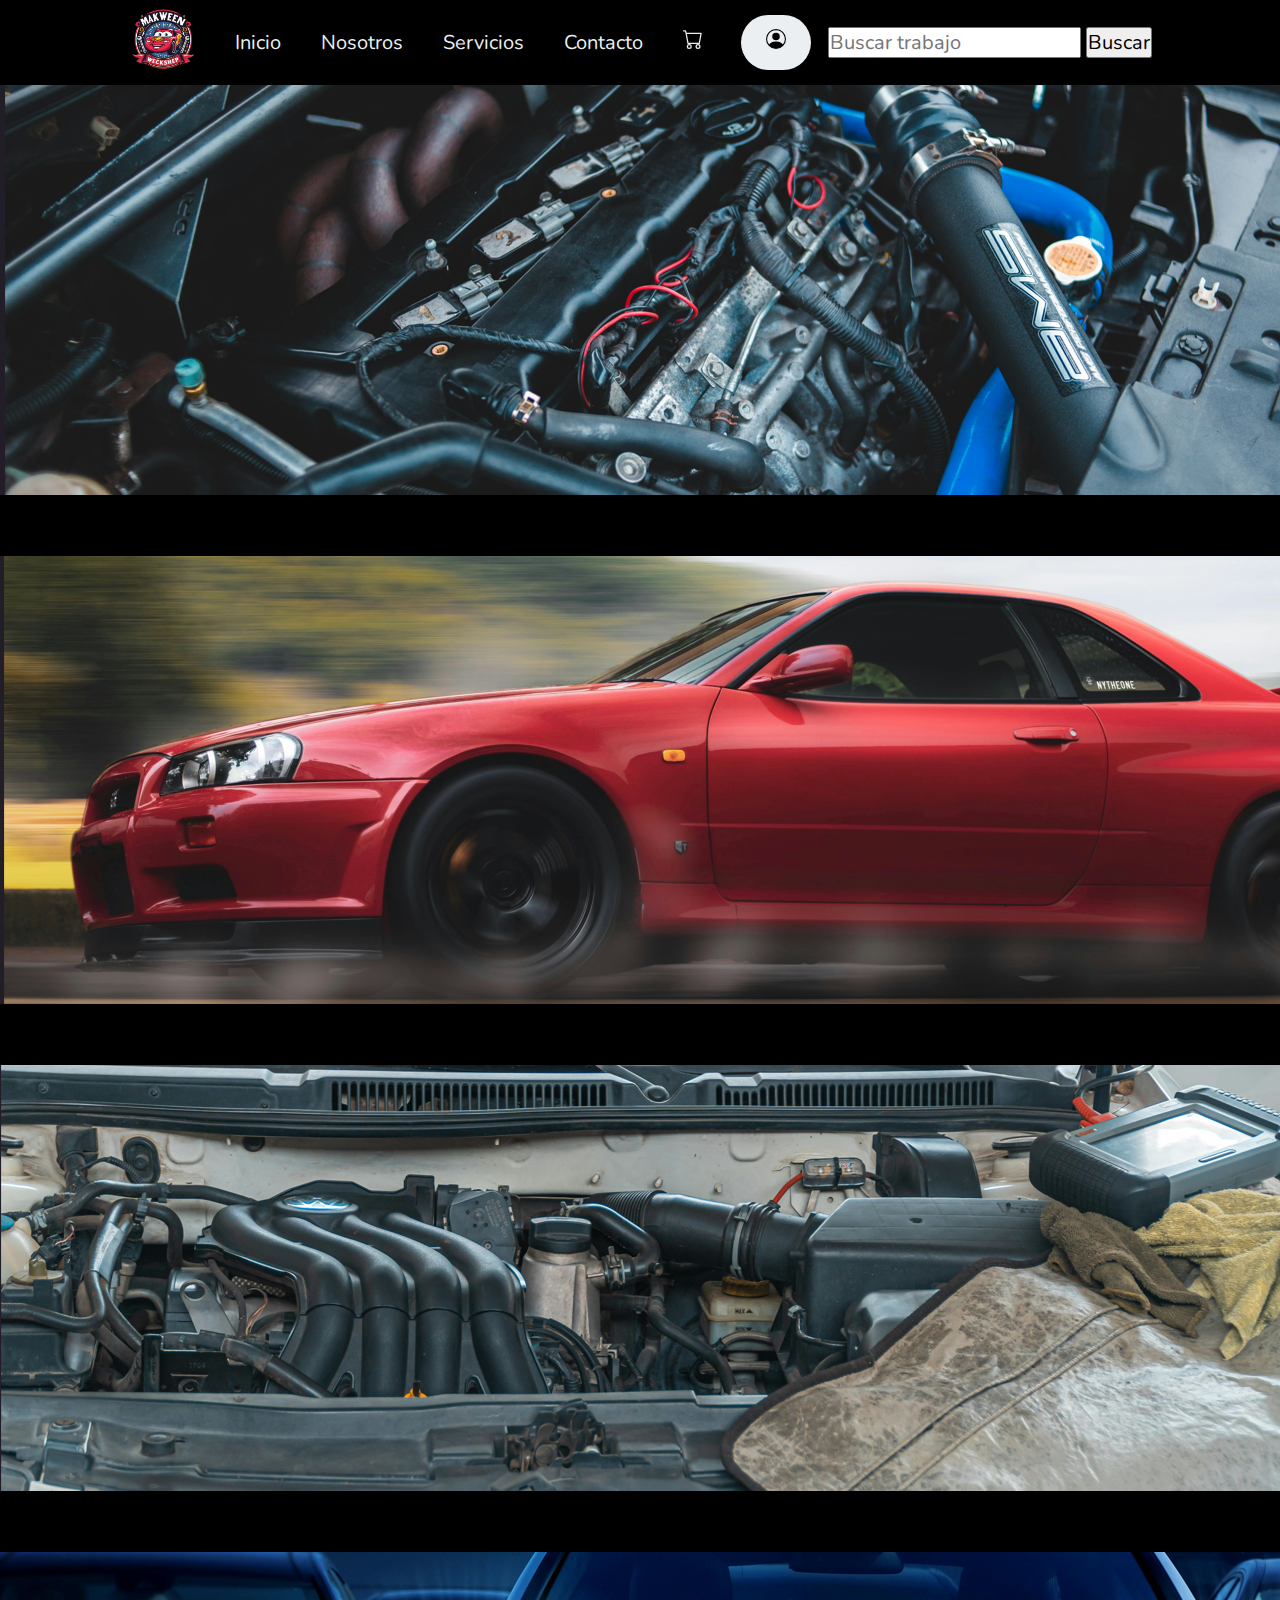
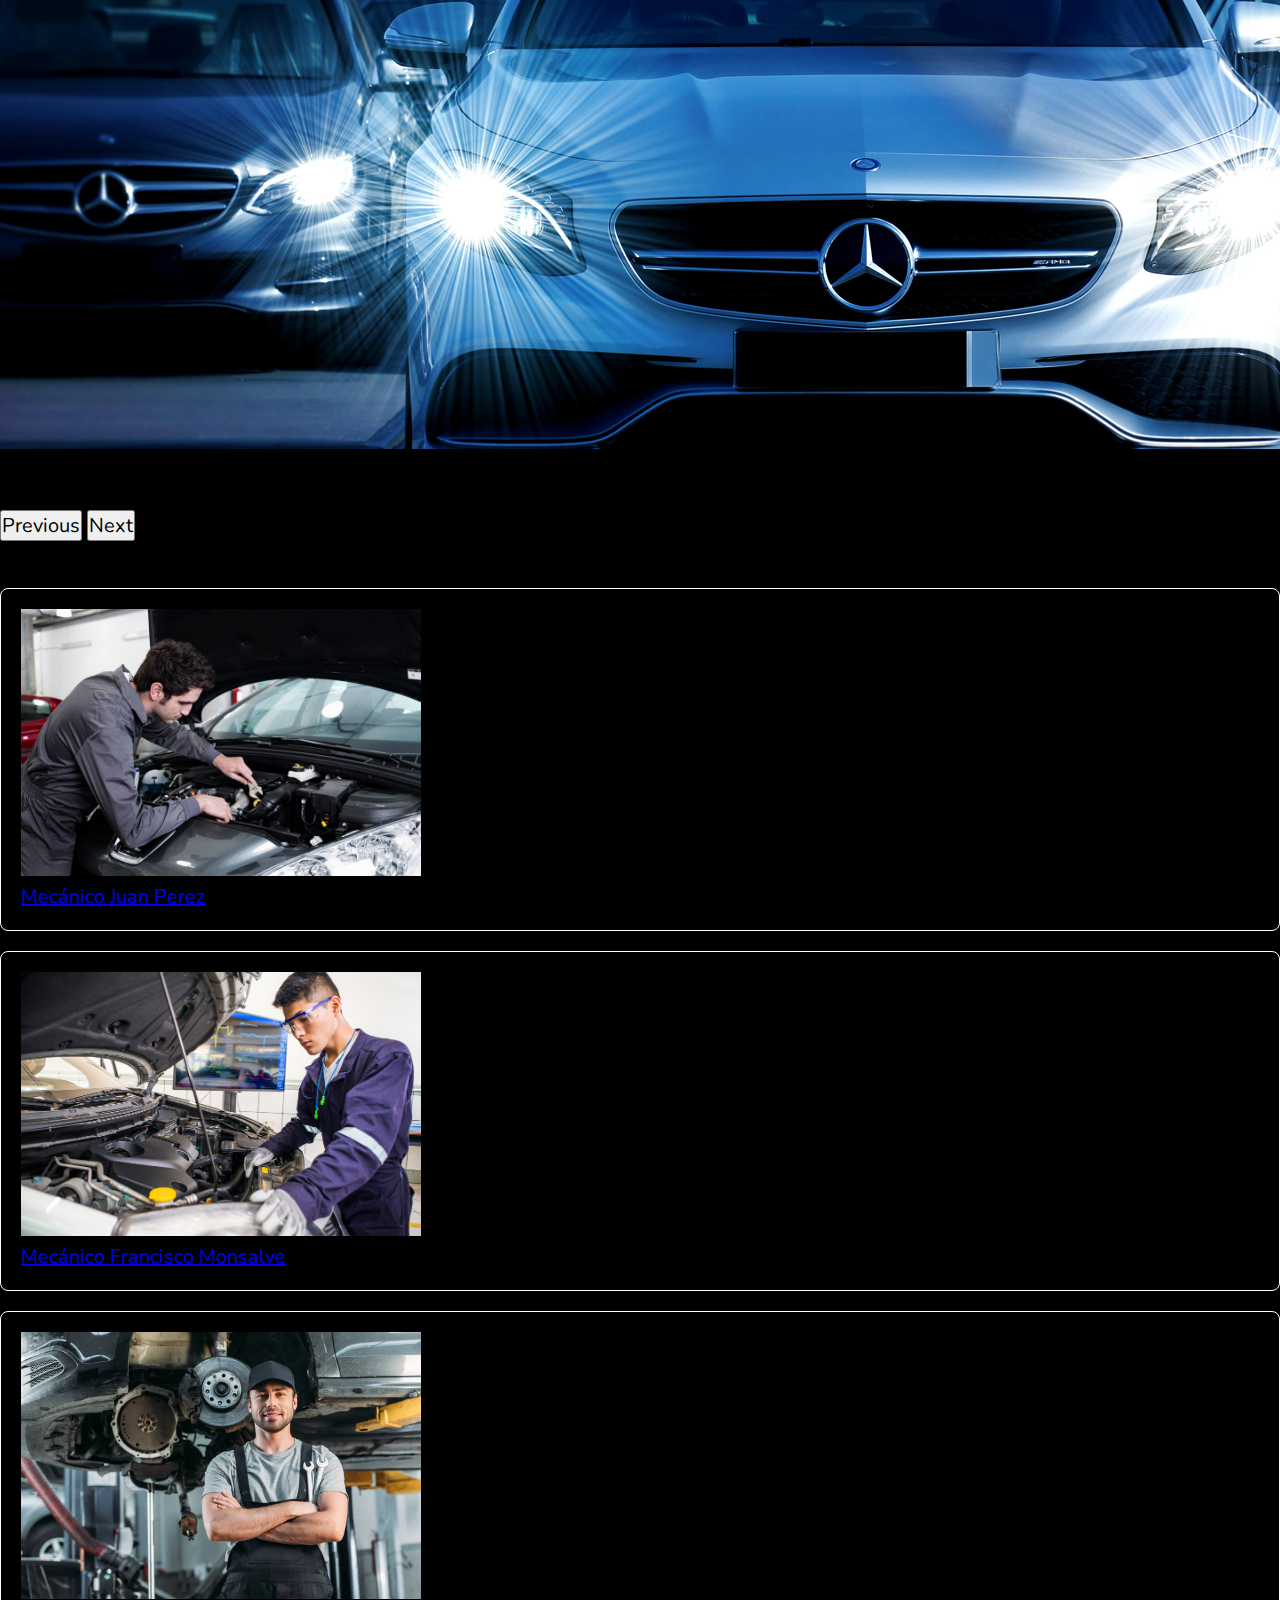
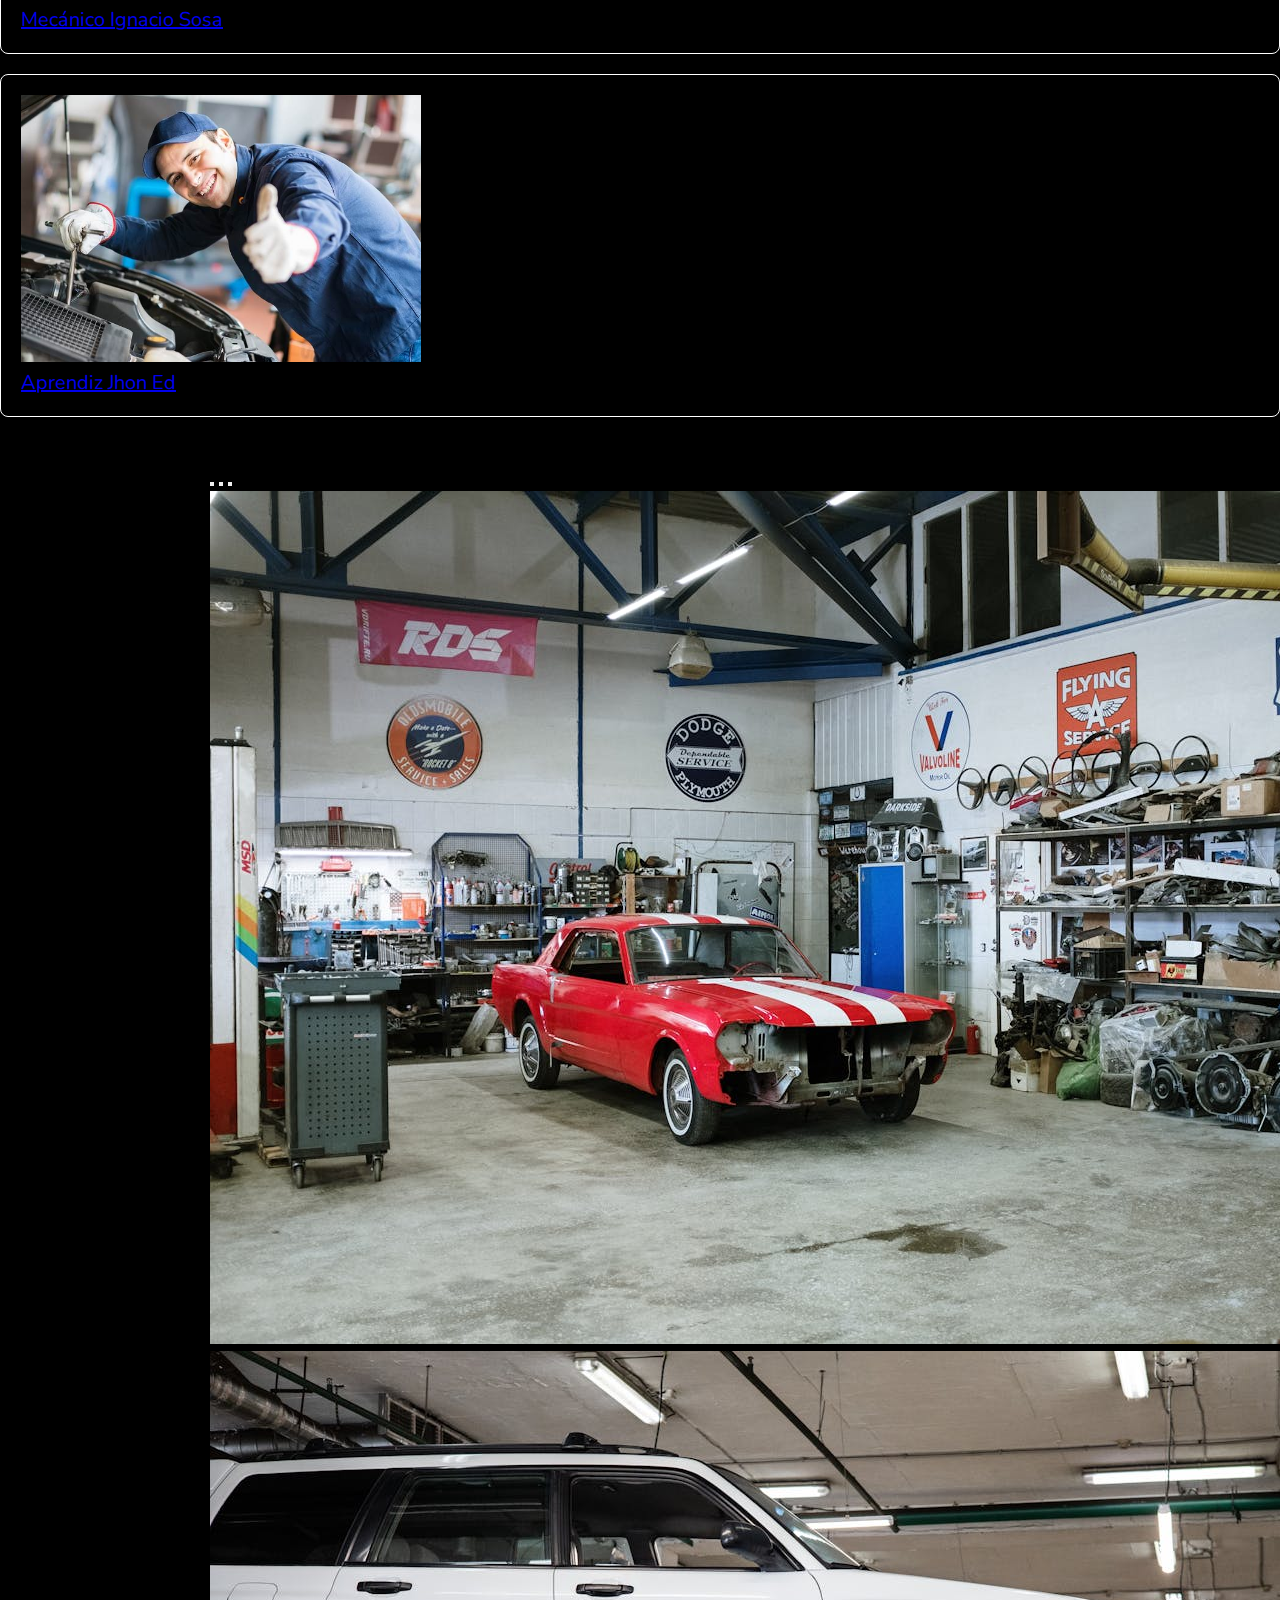
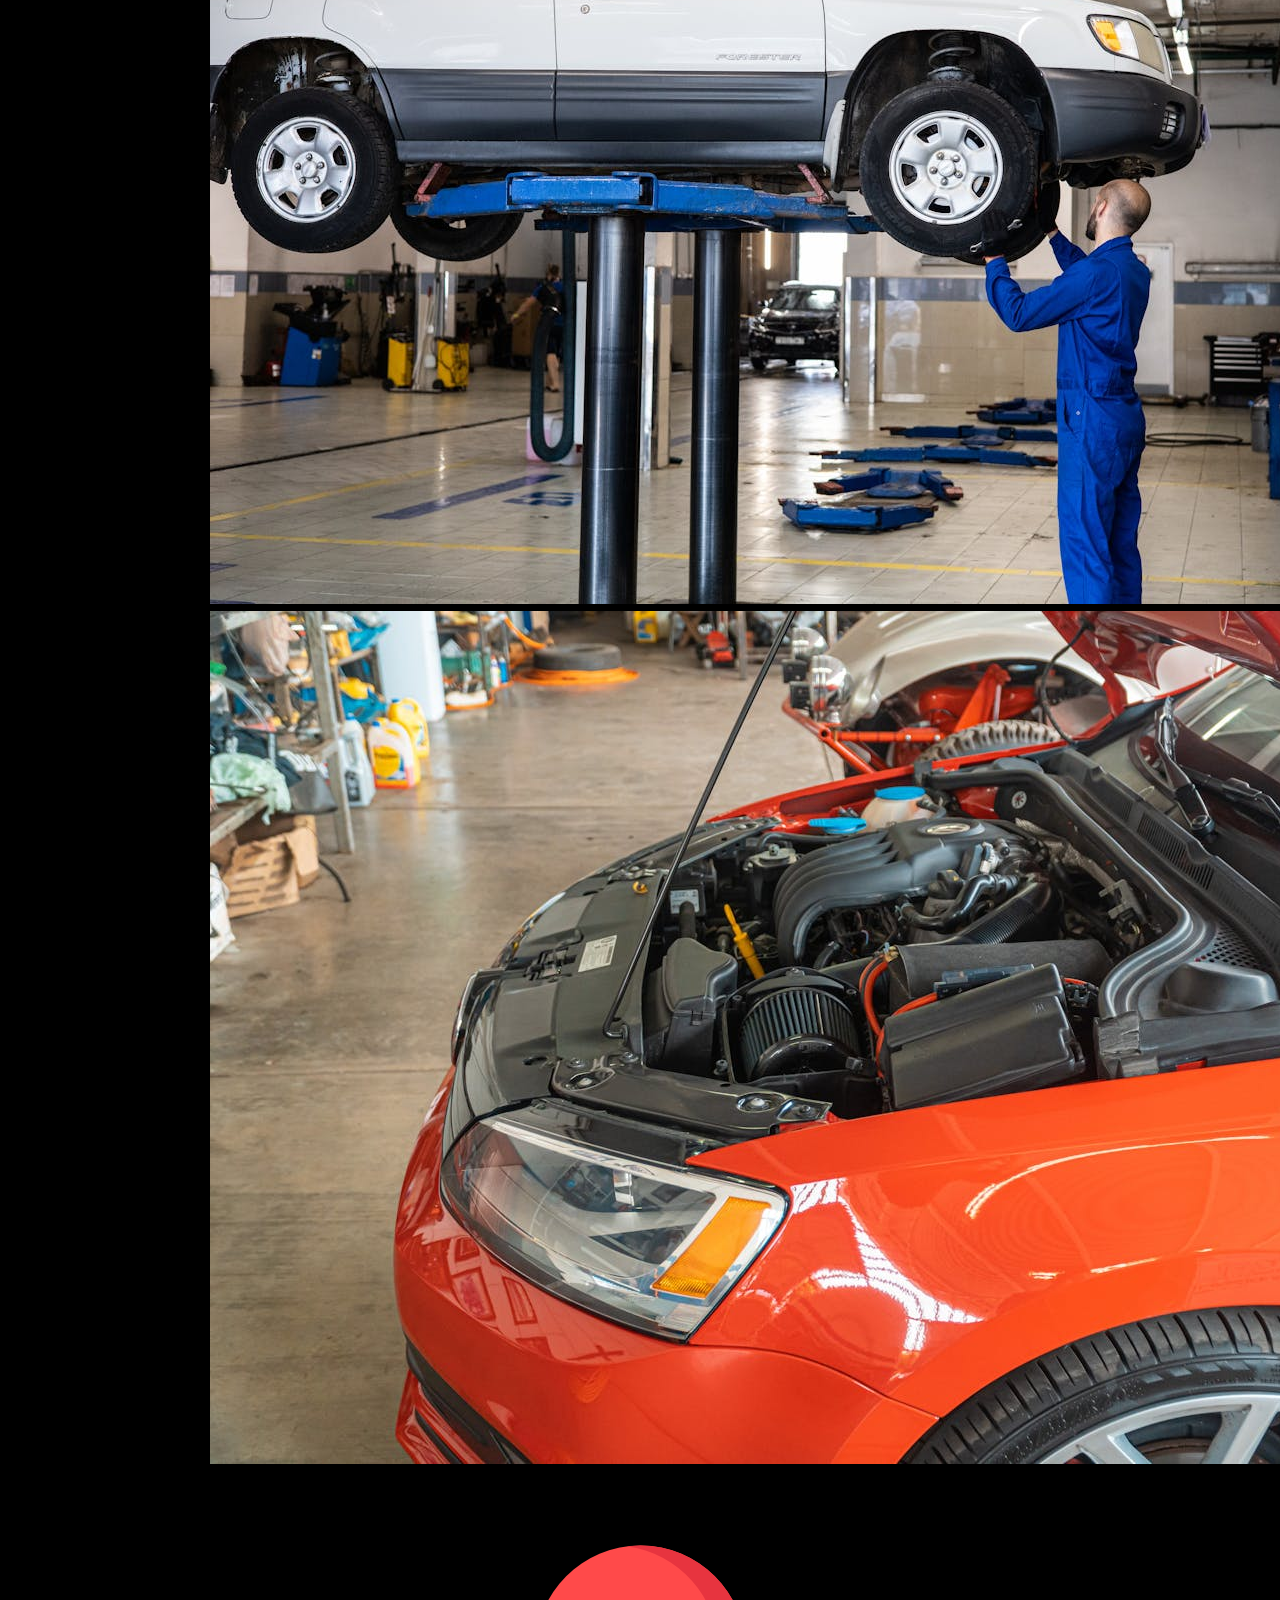
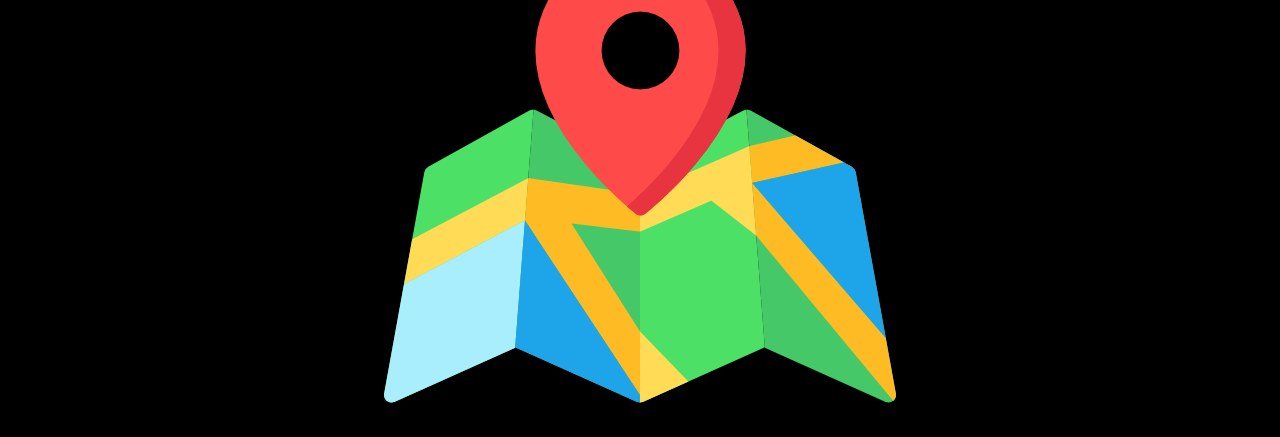
<file: index.html>
<!DOCTYPE html>
<html lang="en">
<head>
    <meta charset="UTF-8">
    <meta name="viewport" content="width=device-width, initial-scale=1.0">
    <title>Taller mecanico</title>
    <link href="https://cdn.jsdelivr.net/npm/bootstrap@5.2.1/dist/css/bootstrap.min.css" rel="stylesheet" integrity="sha384-iYQeCzEYFbKjA/T2uDLTpkwGzCiq6soy8tYaI1GyVh/UjpbCx/TYkiZhlZB6+fzT" crossorigin="anonymous">
    <script defer src="https://cdn.jsdelivr.net/npm/bootstrap@5.2.1/dist/js/bootstrap.bundle.min.js" integrity="sha384-u1OknCvxWvY5kfmNBILK2hRnQC3Pr17a+RTT6rIHI7NnikvbZlHgTPOOmMi466C8" crossorigin="anonymous"></script>
    <link rel="stylesheet" href="styles/style.css">
    <style>  
     body{
      background-color: black;
    }
      </style>
    
</head>
<body>
   <header class="header d-flex justify-content-between align-items-center">
    <div class="logo">
        <img  src="img/logo2.jpg" alt="logo de marca">
    </div>
    <nav>
        <ul class="nav-links">
            <li><a href="index.html">Inicio</a></li>
            <li><a href="nosotros.html"> Nosotros</a></li>
            <li><a href="servicios.html">Servicios</a></li>
            <li><a href="formulario.html">Contacto</a></li>
            <li><a href="compra.html" class="btn"><svg xmlns="http://www.w3.org/2000/svg" width="20" height="30" fill="currentColor" class="bi bi-cart" viewBox="0 0 16 16">
                <path d="M0 1.5A.5.5 0 0 1 .5 1H2a.5.5 0 0 1 .485.379L2.89 3H14.5a.5.5 0 0 1 .491.592l-1.5 8A.5.5 0 0 1 13 12H4a.5.5 0 0 1-.491-.408L2.01 3.607 1.61 2H.5a.5.5 0 0 1-.5-.5M3.102 4l1.313 7h8.17l1.313-7zM5 12a2 2 0 1 0 0 4 2 2 0 0 0 0-4m7 0a2 2 0 1 0 0 4 2 2 0 0 0 0-4m-7 1a1 1 0 1 1 0 2 1 1 0 0 1 0-2m7 0a1 1 0 1 1 0 2 1 1 0 0 1 0-2"/>
              </svg></a></li>
        </ul>
    
    </nav>
    <div class="d-flex">
        <a href="user.html" class="btn me-2"><button> <svg xmlns="http://www.w3.org/2000/svg" width="20" height="30" fill="#000000" class="bi bi-person-circle" viewBox="0 0 16 16">
            <path d="M11 6a3 3 0 1 1-6 0 3 3 0 0 1 6 0"/>
            <path fill-rule="evenodd" d="M0 8a8 8 0 1 1 16 0A8 8 0 0 1 0 8m8-7a7 7 0 0 0-5.468 11.37C3.242 11.226 4.805 10 8 10s4.757 1.225 5.468 2.37A7 7 0 0 0 8 1"/>
        </svg></button></a>
    </div>
    <div class="container-fluid">
      <form class="d-flex" onsubmit="searchAndRedirect(); return false;">
          <input id="searchInput" class="form-control me-2" type="search" placeholder="Buscar trabajo" aria-label="Search">
          <button class="btn btn-outline-success" type="submit">Buscar</button>
      </form>
  </div>
    
</header>
<div id="carouselExampleCaptions" class="carousel slide" data-bs-ride="carousel">
  <div class="carousel-inner">
      <div class="carousel-item active">
          <a href="auto1.html"><img src="img/auto2.jpg" class="d-block w-100" alt="Auto 1"></a>
          <div class="carousel-caption d-none d-md-block">
              <h5>Ultimos trabajos</h5>
              <p>"Cambio de valvulas"</p>
          </div>
      </div>
      <div class="carousel-item">
          <a href="auto2.html"><img src="img/auto3.jpg" class="d-block w-100" alt="Auto 2"></a>
          <div class="carousel-caption d-none d-md-block">
              <h5>Ultimos trabajos</h5>
              <p>"Mejora suspensión"</p>
          </div>
      </div>
      <div class="carousel-item">
          <a href="auto3.html"><img src="img/auto6.jpg" class="d-block w-100" alt="Auto 3"></a>
          <div class="carousel-caption d-none d-md-block">
              <h5>Ultimos trabajos</h5>
              <p>"Scanner"</p>
          </div>
      </div> 
      <div class="carousel-item"> 
          <a href="auto4.html"><img src="img/auto7.jpg" class="d-block w-100" alt="Auto 4"></a>
          <div class="carousel-caption d-none d-md-block">
              <h5>Ultimos trabajos</h5>
              <p>"Grabado de patente"</p>
          </div>
      </div>    
  </div>
  
  <button class="carousel-control-prev" type="button" data-bs-target="#carouselExampleCaptions" data-bs-slide="prev">
      <span class="carousel-control-prev-icon" aria-hidden="true"></span>
      <span class="visually-hidden">Previous</span>
  </button>
  
  <button class="carousel-control-next" type="button" data-bs-target="#carouselExampleCaptions" data-bs-slide="next">
      <span class="carousel-control-next-icon" aria-hidden="true"></span>
      <span class="visually-hidden">Next</span>
  </button>
</div>
<nav class="navbar bg-dark navbar-dark">
    <div class="container-fluid">
      <span class="navbar-text d-block text-center">
        Nuestros mecánicos
      </span>
    </div>
  </nav>
  
  <div class="container overflow-hidden text-center">
    <div class="row gy-5">
      <a href="mecanico1.html"><div class="col-6">
        <div class="service-box p-3">
            <img src="img/mecanico1.jpg">
          <div class="p-3 text-white">Mecánico Juan Perez</div>
         </div></a>
      </div>
      <div class="col-6">
        <a href="mecanico2.html"><div class="service-box p-3">
          <img src="img/mecanico2.jpg" >
          <div class="p-3 text-white">Mecánico Francisco Monsalve</div>
         </div></a>
      </div>
      <div class="col-6">
        <a href="mecanico3.html"> <div class="service-box p-3">
          <img src="img/mecanico3.jpg" >
          <div class="p-3 text-white">Mecánico Ignacio Sosa</div>
         </div></a>
      </div>
      <div class="col-6">
        <a href="mecanico4.html"><div class="service-box p-3">
          <img src="img/mecanico4.jpg" >
          <div class="p-3 text-white">Aprendiz Jhon Ed</div>
         </div></a>
      </div>
    </div>
  </div>

  <nav class="navbar bg-dark navbar-dark pt-3">
    <div class="container-fluid">
      <span class="navbar-text d-block text-center">
        Nuestro taller
      </span>
    </div>
</nav>
<div id="carouselExample" class="carousel slide" data-bs-ride="carousel">
  <div class="carousel-indicators">
    <button type="button" data-bs-target="#carouselExampleIndicators" data-bs-slide-to="0" class="active" aria-current="true" aria-label="Slide 1"></button>
    <button type="button" data-bs-target="#carouselExampleIndicators" data-bs-slide-to="1" aria-label="Slide 2"></button>
    <button type="button" data-bs-target="#carouselExampleIndicators" data-bs-slide-to="2" aria-label="Slide 3"></button>
  </div>
  <div class="carousel-inner">
    <div class="carousel-item active">
      <img src="img/taller1.jpg" class="d-block w-100" alt="...">
    </div>
    <div class="carousel-item">
      <img src="img/taller2.jpg" class="d-block w-100" alt="...">
    </div>
    <div class="carousel-item">
      <img src="img/taller3.jpg" class="d-block w-100" alt="...">
    </div>
  </div>
  
</div>
<nav class="navbar bg-dark navbar-dark pt-3">
    <div class="container-fluid">
      <span class="navbar-text d-block text-center">
        Nuestra ubicación
      </span>
    </div>
</nav>

  

  <div class="mapa">
    <a href="https://maps.app.goo.gl/Z2udYvzbn2yB3PCc7" target="_blank">
        <img src="img/mapa.jpg" alt="logo de marca">
    </a>
</div>


<script src="scrip.js"> </script>

</body>

</html>
</file>
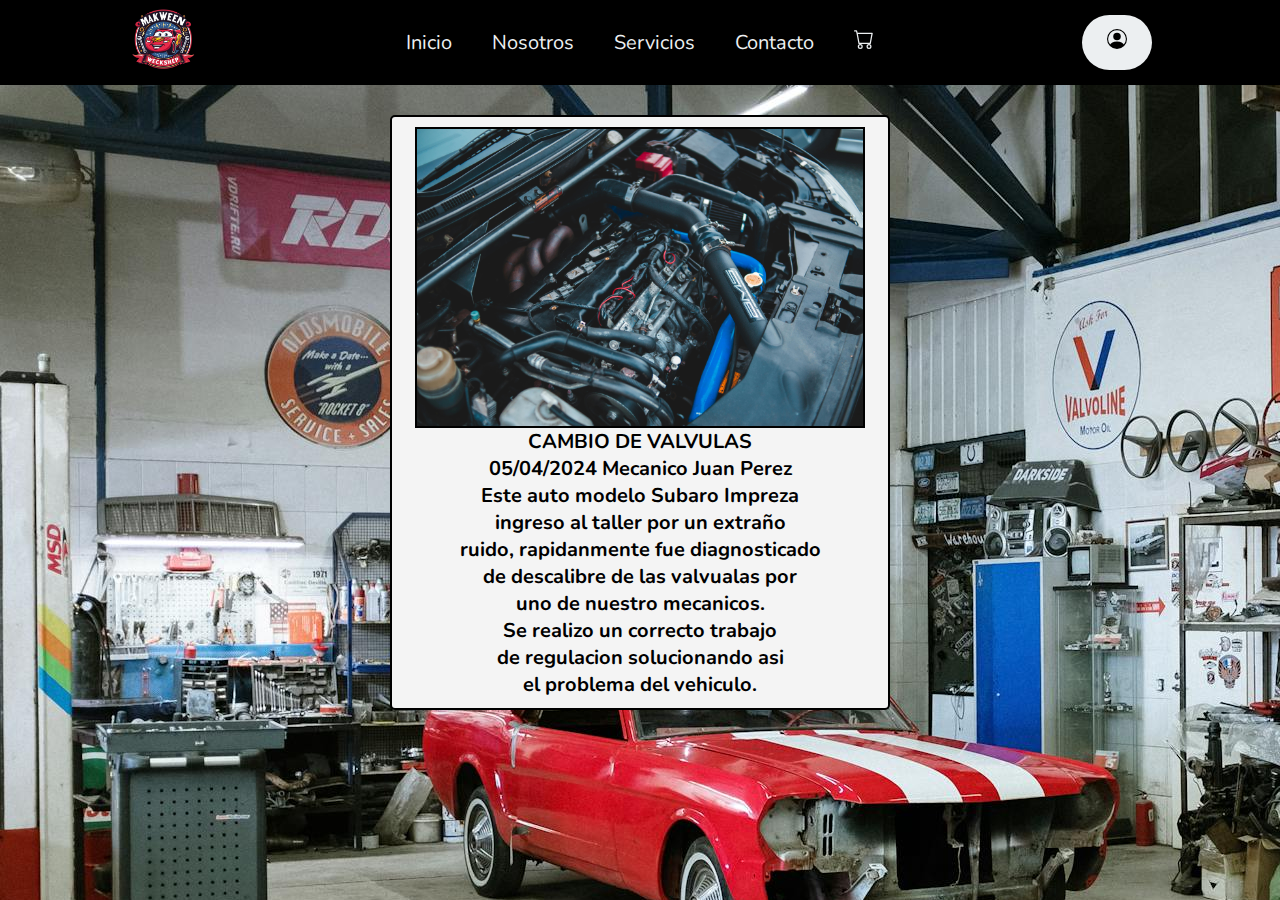
<file: auto1.html>
<!DOCTYPE html>
<html lang="en">
<head>
    <meta charset="UTF-8">
    <meta name="viewport" content="width=device-width, initial-scale=1.0">
    <title>Valvulas</title>
    <link rel="stylesheet" href="styles/style.css">
    <style>
        body{
            background-image: url('img/autofondo.jpg');
        }
    </style>
</head>
<body>
   <header class="header">
    <div class="logo">
        <img  src="img/logo2.jpg" alt="logo de marca">
    </div>
    
    <nav>
        <ul class="nav-links">
            <li><a href="index.html">Inicio</a></li>
            <li><a href="nosotros.html"> Nosotros</a></li>
            <li><a href="servicios.html">Servicios</a></li>
            <li><a href="formulario.html">Contacto</a></li>
            <li><a href="compra.html" class="btn"><svg xmlns="http://www.w3.org/2000/svg" width="20" height="30" fill="currentColor" class="bi bi-cart" viewBox="0 0 16 16">
                <path d="M0 1.5A.5.5 0 0 1 .5 1H2a.5.5 0 0 1 .485.379L2.89 3H14.5a.5.5 0 0 1 .491.592l-1.5 8A.5.5 0 0 1 13 12H4a.5.5 0 0 1-.491-.408L2.01 3.607 1.61 2H.5a.5.5 0 0 1-.5-.5M3.102 4l1.313 7h8.17l1.313-7zM5 12a2 2 0 1 0 0 4 2 2 0 0 0 0-4m7 0a2 2 0 1 0 0 4 2 2 0 0 0 0-4m-7 1a1 1 0 1 1 0 2 1 1 0 0 1 0-2m7 0a1 1 0 1 1 0 2 1 1 0 0 1 0-2"/>
              </svg></a></li>
            
        </ul>
    </nav>
    <a href="user.html" class="btn">
        <button>
            <svg xmlns="http://www.w3.org/2000/svg" width="20" height="30" fill="#000000" class="bi bi-person-circle" viewBox="0 0 16 16">
                <path d="M11 6a3 3 0 1 1-6 0 3 3 0 0 1 6 0"/>
                <path fill-rule="evenodd" d="M0 8a8 8 0 1 1 16 0A8 8 0 0 1 0 8m8-7a7 7 0 0 0-5.468 11.37C3.242 11.226 4.805 10 8 10s4.757 1.225 5.468 2.37A7 7 0 0 0 8 1"/>
            </svg>
        </button>
    </a>
</header>
<div class="contact-form" style="text-align: center;">
    <img src="img/trabajo1.jpg" style="max-width: 450px; display: block; margin: 0 auto; border: 2px solid #000000;" >
    <h2>CAMBIO DE VALVULAS</h2>
    <h1>05/04/2024 Mecanico Juan Perez</h1>
    <h1>Este auto modelo Subaro Impreza</h1>
    <h1>ingreso al taller por un extraño  </h1>
    <h1>ruido, rapidanmente fue diagnosticado </h1>
    <h1>de descalibre de las valvualas por</h1>
    <h1>uno de nuestro mecanicos.</h1>
    <h1>Se realizo un correcto trabajo</h1>
    <h1>de regulacion solucionando asi</h1>
    <h1>el problema del vehiculo.</h1>
</div>
</file>
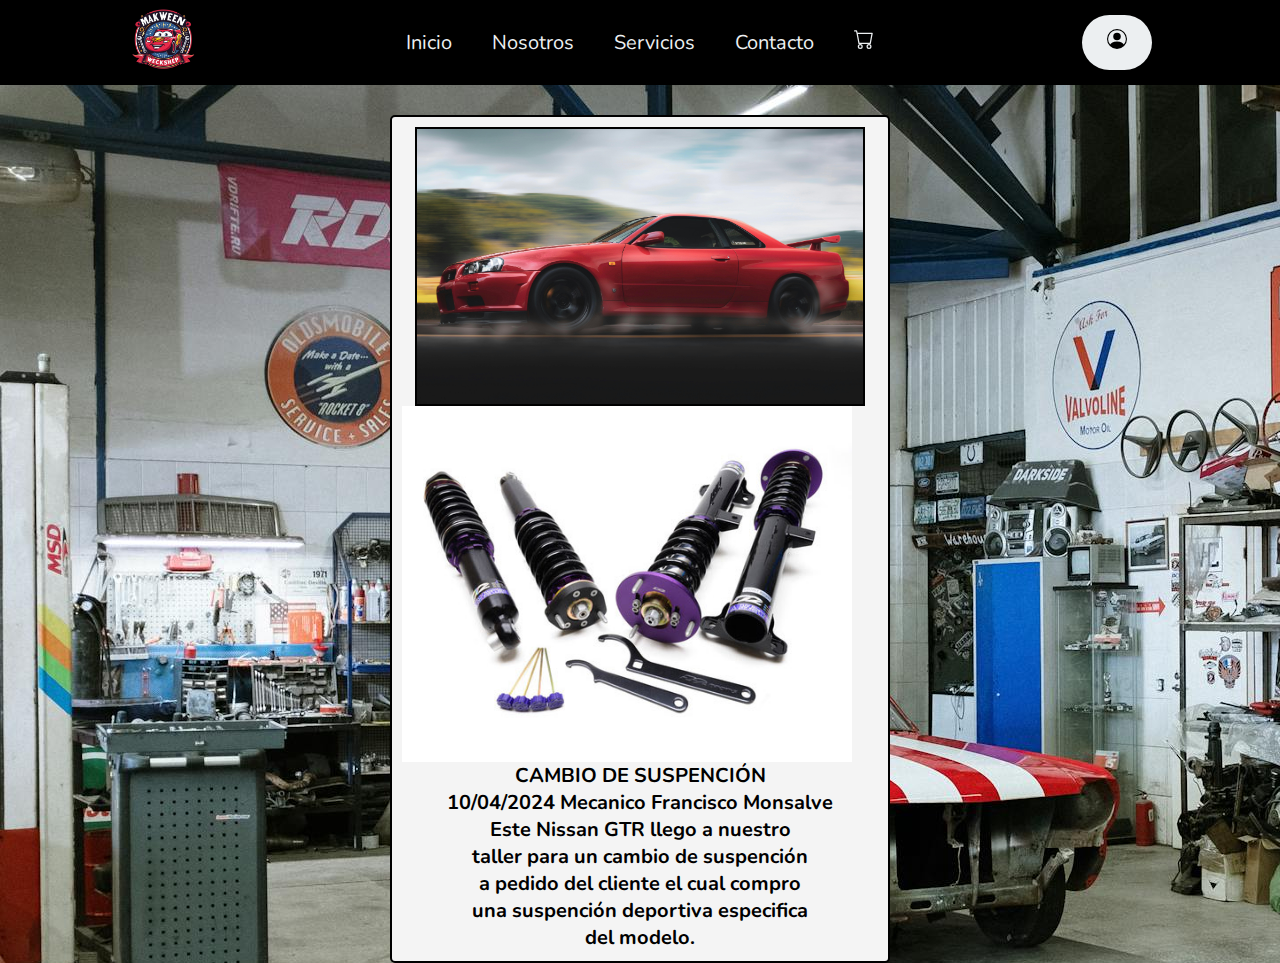
<file: auto2.html>
<!DOCTYPE html>
<html lang="en">
<head>
    <meta charset="UTF-8">
    <meta name="viewport" content="width=device-width, initial-scale=1.0">
    <title>Suspención</title>
    <link rel="stylesheet" href="styles/style.css">
    <style>
     body{
            background-image: url('img/autofondo.jpg');
        }
</style>
   
</head>
<body>
   <header class="header">
    <div class="logo">
        <img  src="img/logo2.jpg" alt="logo de marca">
    </div>
    
    <nav>
        <ul class="nav-links">
            <li><a href="index.html">Inicio</a></li>
            <li><a href="nosotros.html"> Nosotros</a></li>
            <li><a href="servicios.html">Servicios</a></li>
            <li><a href="formulario.html">Contacto</a></li>
            <li><a href="compra.html" class="btn"><svg xmlns="http://www.w3.org/2000/svg" width="20" height="30" fill="currentColor" class="bi bi-cart" viewBox="0 0 16 16">
                <path d="M0 1.5A.5.5 0 0 1 .5 1H2a.5.5 0 0 1 .485.379L2.89 3H14.5a.5.5 0 0 1 .491.592l-1.5 8A.5.5 0 0 1 13 12H4a.5.5 0 0 1-.491-.408L2.01 3.607 1.61 2H.5a.5.5 0 0 1-.5-.5M3.102 4l1.313 7h8.17l1.313-7zM5 12a2 2 0 1 0 0 4 2 2 0 0 0 0-4m7 0a2 2 0 1 0 0 4 2 2 0 0 0 0-4m-7 1a1 1 0 1 1 0 2 1 1 0 0 1 0-2m7 0a1 1 0 1 1 0 2 1 1 0 0 1 0-2"/>
              </svg></a></li>
            
        </ul>
    </nav>
    <a href="user.html" class="btn">
        <button>
            <svg xmlns="http://www.w3.org/2000/svg" width="20" height="30" fill="#000000" class="bi bi-person-circle" viewBox="0 0 16 16">
                <path d="M11 6a3 3 0 1 1-6 0 3 3 0 0 1 6 0"/>
                <path fill-rule="evenodd" d="M0 8a8 8 0 1 1 16 0A8 8 0 0 1 0 8m8-7a7 7 0 0 0-5.468 11.37C3.242 11.226 4.805 10 8 10s4.757 1.225 5.468 2.37A7 7 0 0 0 8 1"/>
            </svg>
        </button>
    </a>
</header>
<div class="contact-form" style="text-align: center;">
    <img src="img/trabajo2.jpg" style="max-width: 450px; display: block; margin: 0 auto; border: 2px solid #000000;" >
    <img src="img/suspenciondeportiva.jpg" style="max-width: 450px; display: block; margin: 0;">
    <h2>CAMBIO DE SUSPENCIÓN</h2>
    <h1>10/04/2024 Mecanico Francisco Monsalve</h1>
    <h1>Este Nissan GTR llego a nuestro </h1>
    <h1>taller para un cambio de suspención </h1>
    <h1>a pedido del cliente el cual compro </h1>
    <h1>una suspención deportiva especifica</h1>
    <h1>del modelo.</h1>
 
</div>
</file>
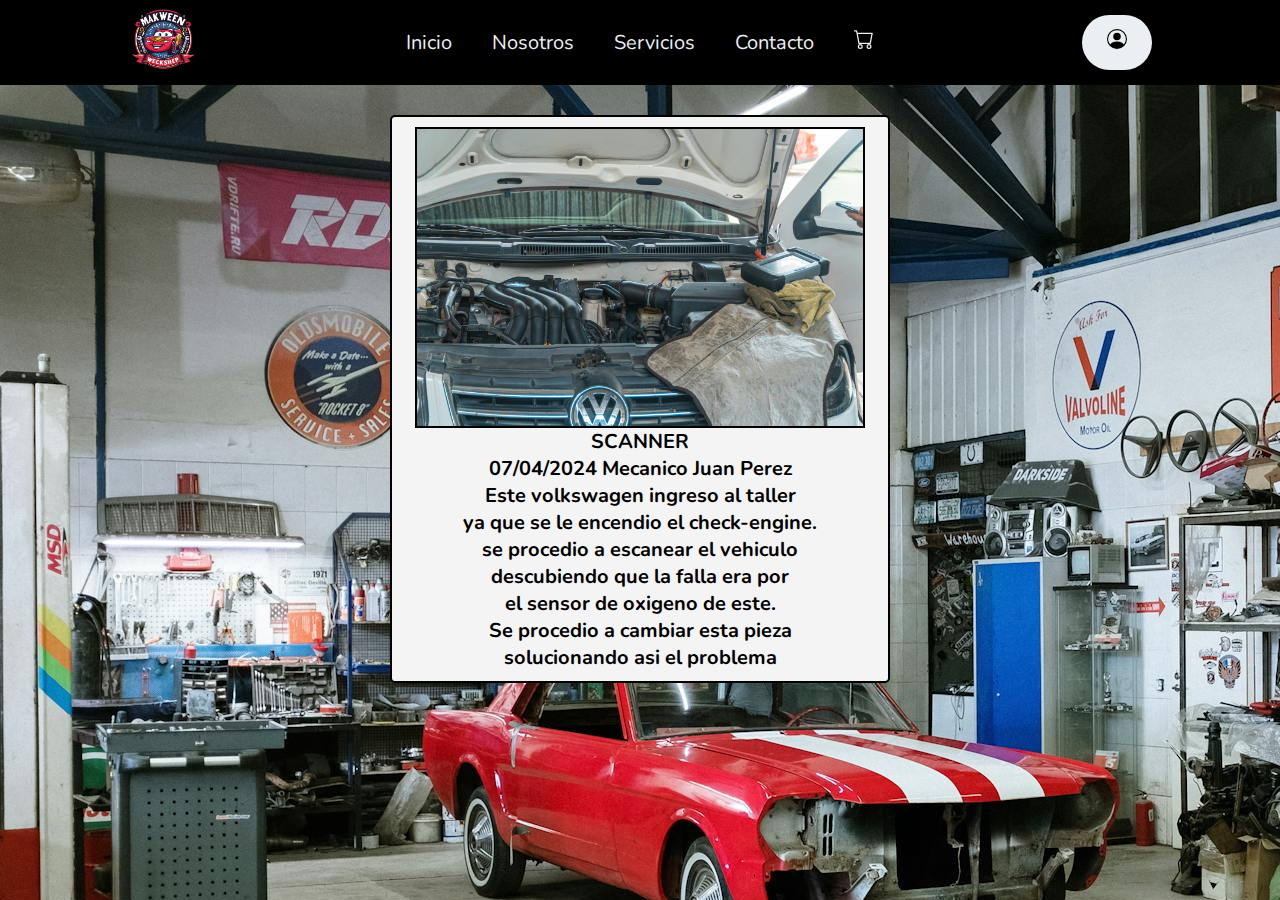
<file: auto3.html>
<!DOCTYPE html>
<html lang="en">
<head>
    <meta charset="UTF-8">
    <meta name="viewport" content="width=device-width, initial-scale=1.0">
    <title>Scanner</title>
    <link rel="stylesheet" href="styles/style.css">
    <style>
     body{
            background-image: url('img/autofondo.jpg');
        }
</style>
   
</head>
<body>
   <header class="header">
    <div class="logo">
        <img  src="img/logo2.jpg" alt="logo de marca">
    </div>
    
    <nav>
        <ul class="nav-links">
            <li><a href="index.html">Inicio</a></li>
            <li><a href="nosotros.html"> Nosotros</a></li>
            <li><a href="servicios.html">Servicios</a></li>
            <li><a href="formulario.html">Contacto</a></li>
            <li><a href="compra.html" class="btn"><svg xmlns="http://www.w3.org/2000/svg" width="20" height="30" fill="currentColor" class="bi bi-cart" viewBox="0 0 16 16">
                <path d="M0 1.5A.5.5 0 0 1 .5 1H2a.5.5 0 0 1 .485.379L2.89 3H14.5a.5.5 0 0 1 .491.592l-1.5 8A.5.5 0 0 1 13 12H4a.5.5 0 0 1-.491-.408L2.01 3.607 1.61 2H.5a.5.5 0 0 1-.5-.5M3.102 4l1.313 7h8.17l1.313-7zM5 12a2 2 0 1 0 0 4 2 2 0 0 0 0-4m7 0a2 2 0 1 0 0 4 2 2 0 0 0 0-4m-7 1a1 1 0 1 1 0 2 1 1 0 0 1 0-2m7 0a1 1 0 1 1 0 2 1 1 0 0 1 0-2"/>
              </svg></a></li>
            
        </ul>
    </nav>
    <a href="user.html" class="btn">
        <button>
            <svg xmlns="http://www.w3.org/2000/svg" width="20" height="30" fill="#000000" class="bi bi-person-circle" viewBox="0 0 16 16">
                <path d="M11 6a3 3 0 1 1-6 0 3 3 0 0 1 6 0"/>
                <path fill-rule="evenodd" d="M0 8a8 8 0 1 1 16 0A8 8 0 0 1 0 8m8-7a7 7 0 0 0-5.468 11.37C3.242 11.226 4.805 10 8 10s4.757 1.225 5.468 2.37A7 7 0 0 0 8 1"/>
            </svg>
        </button>
    </a>
</header>
<div class="contact-form" style="text-align: center;">
    <img src="img/trabajo3.jpg" style="max-width: 450px; display: block; margin: 0 auto; border: 2px solid #000000;" >
    <h2>SCANNER</h2>
    <h1>07/04/2024 Mecanico Juan Perez</h1>
    <h1>Este volkswagen ingreso al taller </h1>
    <h1>ya que se le encendio el check-engine. </h1>
    <h1>se procedio a escanear el vehiculo </h1>
    <h1>descubiendo que la falla era por</h1>
    <h1>el sensor de oxigeno de este.</h1>
    <h1>Se procedio a cambiar esta pieza</h1>
    <h1>solucionando asi el problema</h1>
   
</div>
</file>
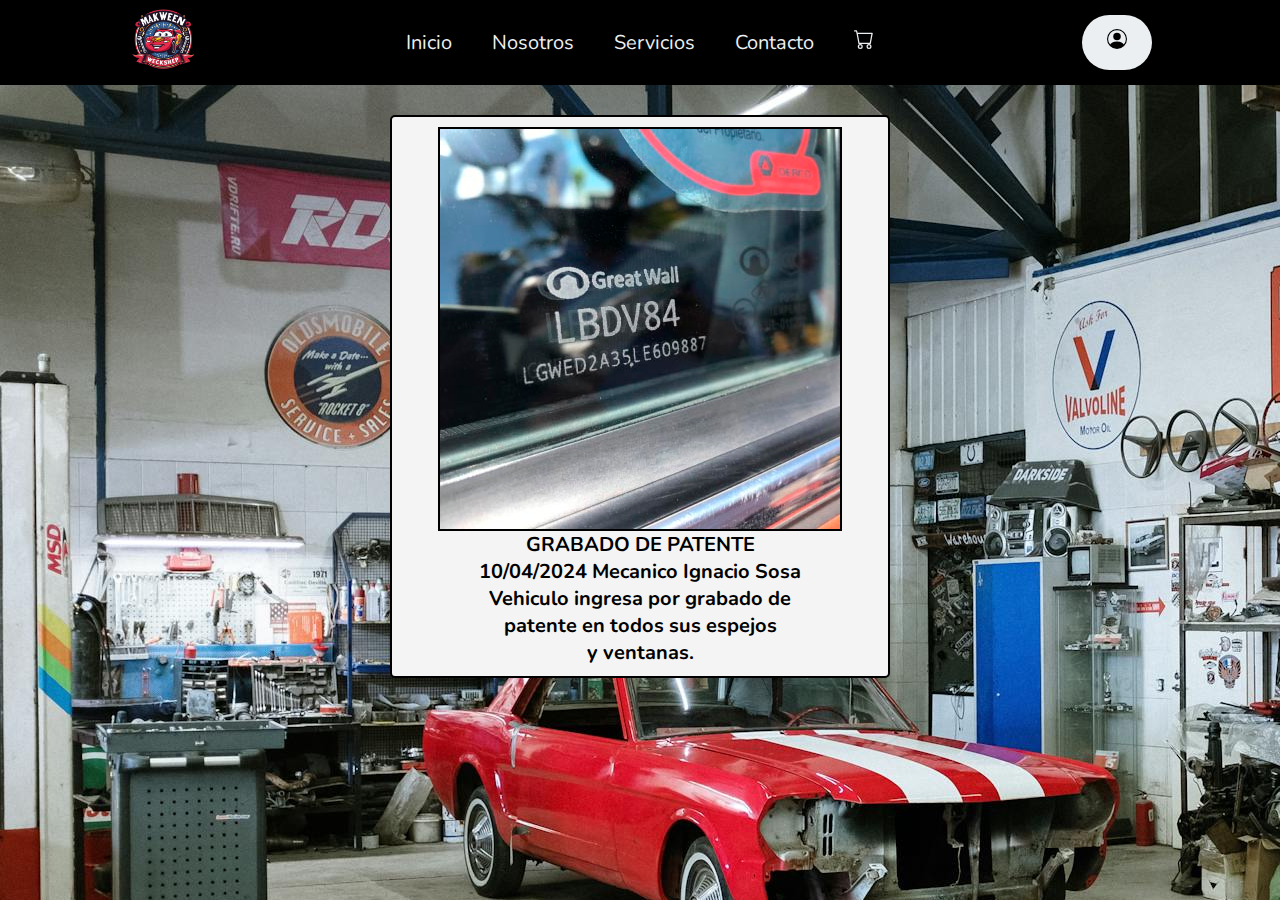
<file: auto4.html>
<!DOCTYPE html>
<html lang="en">
<head>
    <meta charset="UTF-8">
    <meta name="viewport" content="width=device-width, initial-scale=1.0">
    <title>Patente</title>
    <link rel="stylesheet" href="styles/style.css">
    <style>
     body{
            background-image: url('img/autofondo.jpg');
        }
</style>
   
</head>
<body>
   <header class="header">
    <div class="logo">
        <img  src="img/logo2.jpg" alt="logo de marca">
    </div>
    
    <nav>
        <ul class="nav-links">
            <li><a href="index.html">Inicio</a></li>
            <li><a href="nosotros.html"> Nosotros</a></li>
            <li><a href="servicios.html">Servicios</a></li>
            <li><a href="formulario.html">Contacto</a></li>
            <li><a href="compra.html" class="btn"><svg xmlns="http://www.w3.org/2000/svg" width="20" height="30" fill="currentColor" class="bi bi-cart" viewBox="0 0 16 16">
                <path d="M0 1.5A.5.5 0 0 1 .5 1H2a.5.5 0 0 1 .485.379L2.89 3H14.5a.5.5 0 0 1 .491.592l-1.5 8A.5.5 0 0 1 13 12H4a.5.5 0 0 1-.491-.408L2.01 3.607 1.61 2H.5a.5.5 0 0 1-.5-.5M3.102 4l1.313 7h8.17l1.313-7zM5 12a2 2 0 1 0 0 4 2 2 0 0 0 0-4m7 0a2 2 0 1 0 0 4 2 2 0 0 0 0-4m-7 1a1 1 0 1 1 0 2 1 1 0 0 1 0-2m7 0a1 1 0 1 1 0 2 1 1 0 0 1 0-2"/>
              </svg></a></li>
            
        </ul>
    </nav>
    <a href="user.html" class="btn">
        <button>
            <svg xmlns="http://www.w3.org/2000/svg" width="20" height="30" fill="#000000" class="bi bi-person-circle" viewBox="0 0 16 16">
                <path d="M11 6a3 3 0 1 1-6 0 3 3 0 0 1 6 0"/>
                <path fill-rule="evenodd" d="M0 8a8 8 0 1 1 16 0A8 8 0 0 1 0 8m8-7a7 7 0 0 0-5.468 11.37C3.242 11.226 4.805 10 8 10s4.757 1.225 5.468 2.37A7 7 0 0 0 8 1"/>
            </svg>
        </button>
    </a>
</header>
<div class="contact-form" style="text-align: center;">
    <img src="img/trabajo4.jpg" style="max-width: 450px; display: block; margin: 0 auto; border: 2px solid #000000;" >
    <h2>GRABADO DE PATENTE</h2>
    <h1>10/04/2024 Mecanico Ignacio Sosa</h1>
    <h1>Vehiculo ingresa por grabado de </h1>
    <h1>patente en todos sus espejos </h1>
    <h1>y ventanas. </h1>
  
</div>
</file>
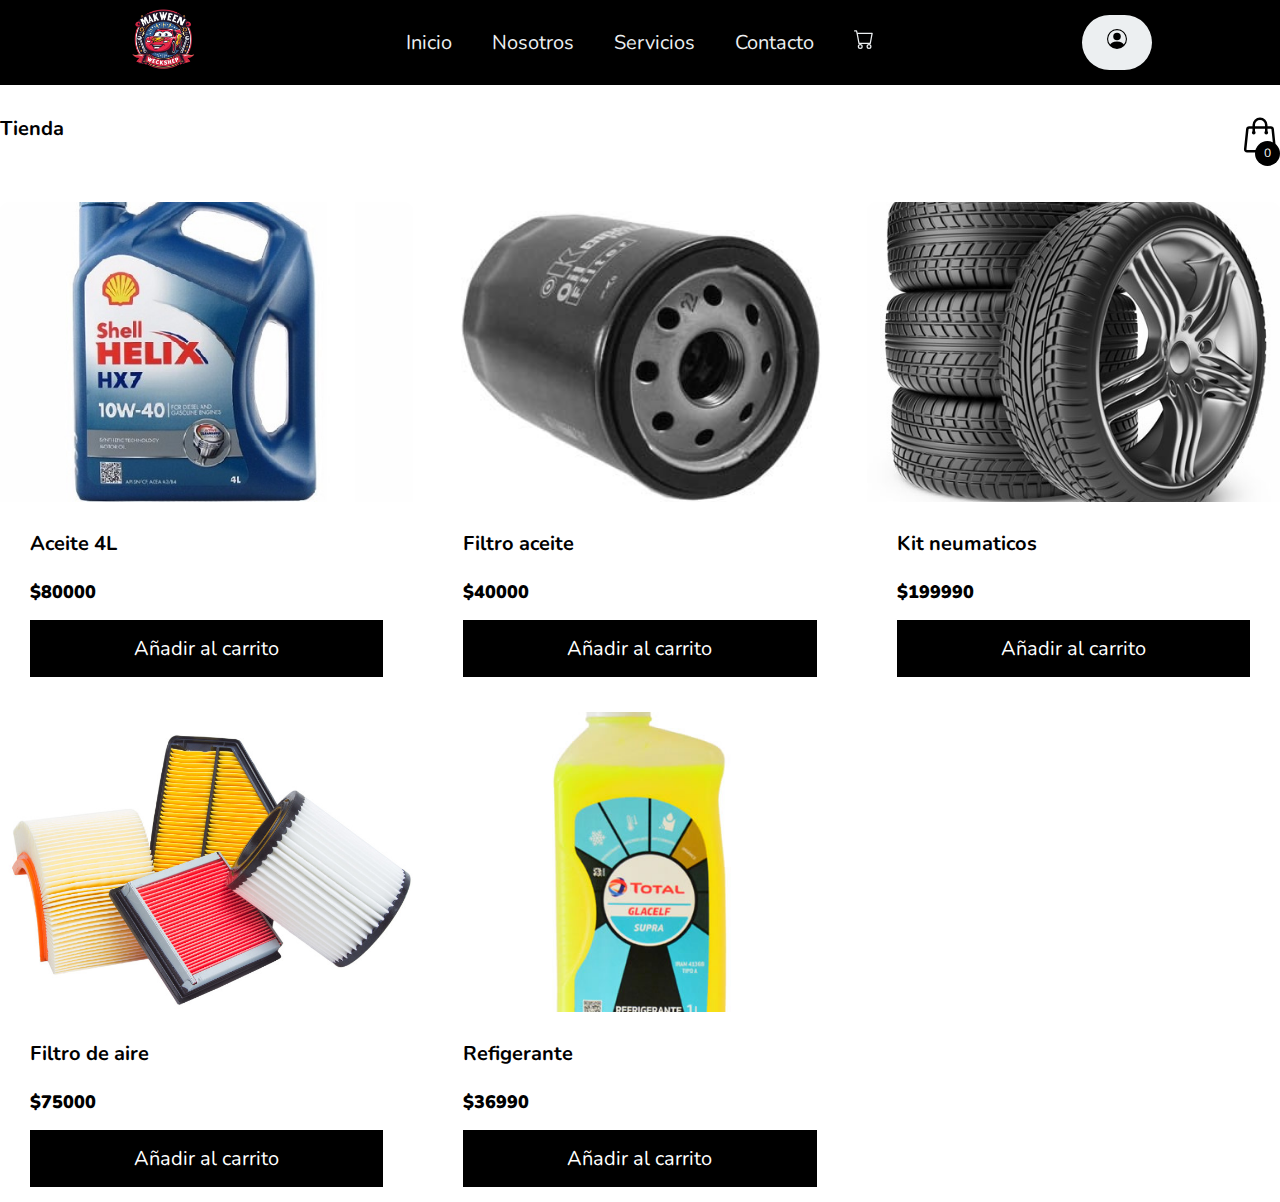
<file: compra.html>
<!DOCTYPE html>
<html lang="en">
<head>
    <meta charset="UTF-8">
    <meta name="viewport" content="width=device-width, initial-scale=1.0">
    <title>Compra</title>
    <link href="https://cdn.jsdelivr.net/npm/bootstrap@5.2.1/dist/css/bootstrap.min.css" rel="stylesheet" integrity="sha384-iYQeCzEYFbKjA/T2uDLTpkwGzCiq6soy8tYaI1GyVh/UjpbCx/TYkiZhlZB6+fzT" crossorigin="anonymous">
    <script defer src="https://cdn.jsdelivr.net/npm/bootstrap@5.2.1/dist/js/bootstrap.bundle.min.js" integrity="sha384-u1OknCvxWvY5kfmNBILK2hRnQC3Pr17a+RTT6rIHI7NnikvbZlHgTPOOmMi466C8" crossorigin="anonymous"></script>
    <link rel="stylesheet" href="styles/style.css">
    <link rel="stylesheet" href="styles/stylecompra.css">
   
<body>
   <header class="header">
    <div class="logo">
        <img  src="img/logo2.jpg" alt="logo de marca">
    </div>
    <nav>
        <ul class="nav-links">
            <li><a href="index.html">Inicio</a></li>
            <li><a href="nosotros.html"> Nosotros</a></li>
            <li><a href="servicios.html">Servicios</a></li>
            <li><a href="formulario.html">Contacto</a></li>
            <li><a href="compra.html" class="btn"><svg xmlns="http://www.w3.org/2000/svg" width="20" height="30" fill="currentColor" class="bi bi-cart" viewBox="0 0 16 16">
                <path d="M0 1.5A.5.5 0 0 1 .5 1H2a.5.5 0 0 1 .485.379L2.89 3H14.5a.5.5 0 0 1 .491.592l-1.5 8A.5.5 0 0 1 13 12H4a.5.5 0 0 1-.491-.408L2.01 3.607 1.61 2H.5a.5.5 0 0 1-.5-.5M3.102 4l1.313 7h8.17l1.313-7zM5 12a2 2 0 1 0 0 4 2 2 0 0 0 0-4m7 0a2 2 0 1 0 0 4 2 2 0 0 0 0-4m-7 1a1 1 0 1 1 0 2 1 1 0 0 1 0-2m7 0a1 1 0 1 1 0 2 1 1 0 0 1 0-2"/>
              </svg></a></li>
            
        </ul>
    </nav>
    <a href="user.html" class="btn"><button> <svg xmlns="http://www.w3.org/2000/svg" width="20" height="30" fill="#000000" class="bi bi-person-circle" viewBox="0 0 16 16">
        <path d="M11 6a3 3 0 1 1-6 0 3 3 0 0 1 6 0"/>
        <path fill-rule="evenodd" d="M0 8a8 8 0 1 1 16 0A8 8 0 0 1 0 8m8-7a7 7 0 0 0-5.468 11.37C3.242 11.226 4.805 10 8 10s4.757 1.225 5.468 2.37A7 7 0 0 0 8 1"/>
    </svg></button></a>
    
</header>
<body>
    <header>
        <h1 class="titulo">Tienda</h1>

        <div class="container-icon">
            <div class="container-cart-icon">
                <svg
                    xmlns="http://www.w3.org/2000/svg"
                    fill="none"
                    viewBox="0 0 24 24"
                    stroke-width="1.5"
                    stroke="currentColor"
                    class="icon-cart"
                >
                    <path
                        stroke-linecap="round"
                        stroke-linejoin="round"
                        d="M15.75 10.5V6a3.75 3.75 0 10-7.5 0v4.5m11.356-1.993l1.263 12c.07.665-.45 1.243-1.119 1.243H4.25a1.125 1.125 0 01-1.12-1.243l1.264-12A1.125 1.125 0 015.513 7.5h12.974c.576 0 1.059.435 1.119 1.007zM8.625 10.5a.375.375 0 11-.75 0 .375.375 0 01.75 0zm7.5 0a.375.375 0 11-.75 0 .375.375 0 01.75 0z"
                    />
                </svg>
                <div class="count-products">
                    <span id="contador-productos">0</span>
                </div>
            </div>

            <div class="container-cart-products hidden-cart">
                <div class="row-product hidden">
                    <div class="cart-product">
                        <div class="info-cart-product">
                            <span class="cantidad-producto-carrito">1</span>
                            <p class="titulo-producto-carrito">Aceite 4L</p>
                            <span class="precio-producto-carrito">$80000</span>
                        </div>
                        <svg
                            xmlns="http://www.w3.org/2000/svg"
                            fill="none"
                            viewBox="0 0 24 24"
                            stroke-width="1.5"
                            stroke="currentColor"
                            class="icon-close"
                        >
                            <path
                                stroke-linecap="round"
                                stroke-linejoin="round"
                                d="M6 18L18 6M6 6l12 12"
                            />
                        </svg>
                    </div>
                </div>

                <div class="cart-total hidden">
                    <h3>Total:</h3>
                    <span class="total-pagar">$200</span>
                    <button class="btn btn-success btn-comprar hidden" style="margin-left: 10px;">Comprar</button>
                </div>
                <p class="cart-empty">El carrito está vacío</p>
            </div>
        </div>
    </header>
    <div class="container-items">
        <div class="item">
            <figure>
                <img
                    src="img/aceite.jpg"
                    alt="producto"
                />
            </figure>
            <div class="info-product">
                <h2>Aceite 4L</h2>
                <p class="price">$80000</p>
                <button class="btn-add-cart">Añadir al carrito</button>
            </div>
        </div>
        <div class="item">
            <figure>
                <img
                    src="img/filtroaceite.jpg"
                    alt="producto"
                />
            </figure>
            <div class="info-product">
                <h2>Filtro aceite</h2>
                <p class="price">$40000</p>
                <button class="btn-add-cart">Añadir al carrito</button>
            </div>
        </div>
        <div class="item">
            <figure>
                <img
                    src="img/neumaticos.jpg"
                    alt="producto"
                />
            </figure>
            <div class="info-product">
                <h2>Kit neumaticos </h2>
                <p class="price">$199990</p>
                <button class="btn-add-cart">Añadir al carrito</button>
            </div>
        </div>
        <div class="item">
            <figure>
                <img
                    src="img/Filtro-de-aire-vehiculo.jpg"
                    alt="producto"
                />
            </figure>
            <div class="info-product">
                <h2>Filtro de aire</h2>
                <p class="price">$75000</p>
                <button class="btn-add-cart">Añadir al carrito</button>
            </div>
        </div>
        <div class="item">
            <figure>
                <img
                    src="img/refigerante.jpg"
                    alt="producto"
                />
            </figure>
            <div class="info-product">
                <h2>Refigerante</h2>
                <p class="price">$36990</p>
                <button class="btn-add-cart">Añadir al carrito</button>
            </div>
        </div>
    </div>

    <script src="scrip.js"></script>
    
</body>
</html>
</file>
<file: styles/style.css>
@import url('https://fonts.googleapis.com/css2?family=Nunito:wght@400;800&display=swap');

*{
    box-sizing: border-box;
    margin: 0;
    padding: 0;
    font-family: 'Nunito', sans-serif;
    font-size: 20px;
}

body{
    background-color: #ffffff;
}

.header{
    background-color: #000000;
    display: flex;
    justify-content: space-between;
    align-items: center;
    height: 85px;
    padding: 5px 10%;
}

.header .logo{
    cursor: pointer;
}

.header .logo img{
    height: 70px;
    width: auto;
    transition: all 0.3s;
}

.header .logo img:hover{
    transform: scale(1.2);
}

.header .nav-links {
    list-style: none;
    display: flex; /* Convertir la lista en un flex container */
    justify-content: center; /* Centrar horizontalmente los elementos */
    align-items: center; /* Centrar verticalmente los elementos */
    height: 100%; /* Ajustar la altura para centrar verticalmente */
}

.header .nav-links li {
    padding: 0 20px;
    display: flex; /* Convertir los elementos li en flex items */
    justify-content: center; /* Centrar horizontalmente */
    align-items: center; /* Centrar verticalmente */
}
.header .nav-links li:hover{
    transform: scale(1.1);
}

.header .nav-links a{
    font-size: 700;
    color: #eceff1;
    text-decoration: none;    

}

.header .nav-links li a:hover{
    color: #ffbc0e;
}

.header .btn button, .header .bnt button {
    font-weight: 700;
    color: #1b3039;
    padding: 9px 25px;
    background: #eceff1;
    border: none;
    border-radius: 50px;
    cursor: pointer;
    transition: all 0.3s ease 0s;
}

.header .btn button:hover{
    background-color: #e2f1f8;
    color: #ffbc0e;
    transform: scale(1.1);
}


/* Estilos adicionales para el formulario */
.contact-form {
    max-width: 500px;
    margin: 30px auto 0 auto; 
    padding: 10px;
    background-color: #f4f4f4;
    border-radius: 5px;
    border: 2px solid #000000;
}
.contact-form label {
    display: block;
    margin-bottom: 10px;
    font-weight: bold;
    
}

.contact-form h3 {
    font-size: 18px; 
}

.contact-form input[type="text"],
.contact-form textarea {
    width: 100%;
    padding: 10px;
    margin-bottom: 20px;
    border: 1px solid #ccc;
    border-radius: 5px;
    box-sizing: border-box;
}

.contact-form textarea {
    height: 150px;
}
.contact-form input[type="submit"] {
    background-color: #007bff;
    color: #fff;
    border: none;
    padding: 10px 20px;
    cursor: pointer;
    border-radius: 5px;
    font-size: 16px;
}
.contact-form input[type="submit"]:hover {
    background-color: #0056b3;
}
.confirmation-message {
    display: none;
    color: green;
    font-weight: bold;
}
/* Servico box index mecanicos*/

.service-box {
    position: relative;
    border: 1px solid rgb(255, 255, 255);
    border-radius: 8px;
    box-shadow: 0 0.5rem 1rem rgba(0, 0, 0, 0.15);
    overflow: hidden;
    transition: opacity 0.5s ease;
    cursor: pointer;
    margin-top: 20px;
    padding: 20px;

    
}
.service-box:hover {
    opacity: 0.7;
}

.service-box:hover .overlay {
    opacity: 1;
}

.service-box::after {
    content: "";
    position: absolute;
    top: 0;
    left: 0;
    width: 100%;
    height: 100%;
    display: flex;
    justify-content: center;
    align-items: center;
    background-color: rgba(0, 0, 0, 0.7);
    color: white;
    font-size: 20px;
    border-radius: 8px;
    opacity: 0;
    transition: opacity 0.3s ease;
}

.service-box img {
    max-width: 400px;
    max-height: 300px;
    width: auto;
    height: auto;
}

.mapa {
    text-align: center; /* Centrar contenido */
}

.mapa img {
    display: inline-block; /* Hacer que la imagen sea un bloque en línea */
}

/* carrusel 2*/
#carouselExample {
    max-width: 900px; /* Ajusta el ancho máximo según sea necesario */
    margin: 0 auto; /* Esto centrará el carrusel horizontalmente en la página */
    padding: 20px;
  }
</file>
<file: styles/stylecompra.css>
*::after,
*::before,

.icon-cart{
    width: 40px;
    height: 40px;
    stroke: #000;
}

.icon-cart:hover{
    cursor: pointer;
}

img{
    max-width: 100%;
}

/* Header */
header{
    display: flex;
    justify-content: space-between;
    padding: 30px 0 40px 0;
}

.container-icon{
    position: relative;
}

.count-products{
    position: absolute;
    top: 55%;
    right: 0;

    background-color: #000;
    color: #fff;
    width: 25px;
    height: 25px;

    display: flex;
    justify-content: center;
    align-items: center;
    border-radius: 50%;
}

#contador-productos{
    font-size: 12px;
}

.container-cart-products{
    position: absolute;
    top: 50px;
    right: 0;

    background-color: #fff;
    width: 400px;
    z-index: 1;
    box-shadow: 0 10px 20px rgba(0, 0, 0, 0.20);
    border-radius: 10px;
    
}

.cart-product{
    display: flex;
    align-items: center;
    justify-content: space-between;
    padding: 30px;

    border-bottom: 1px solid rgba(0, 0, 0, 0.20);

}

.info-cart-product{
    display: flex;
    justify-content: space-between;
    flex: 0.8;
}

.titulo-producto-carrito{
    font-size: 20px;
}

.precio-producto-carrito{
    font-weight: 700;
    font-size: 20px;
    margin-left: 10px;
}

.cantidad-producto-carrito{
    font-weight: 400;
    font-size: 20px;
}

.icon-close{
    width: 25px;
    height: 25px;
}

.icon-close:hover{
    stroke: red;
    cursor: pointer;
}

.cart-total{
    display: flex;
    justify-content: center;
    align-items: center;
    padding: 20px 0;
    gap: 20px;
}

.cart-total h3{
    font-size: 20px;
    font-weight: 700;
}

.total-pagar{
    font-size: 20px;
    font-weight: 900;
}

.hidden-cart{
    display: none;
}




/* Main */
.container-items{
    display: grid;
    grid-template-columns: repeat(3, 1fr);
    gap: 20px;
}

.item{
    border-radius: 10px;
}

.item:hover{
    box-shadow: 0 10px 20px rgba(0, 0, 0, 0.20);
}

.item img{
    width: 100%;
    height: 300px;
    object-fit: cover;
    border-radius: 10px 10px 0 0;
    transition: all .5s;
}

.item figure{
    overflow: hidden;
}

.item:hover img{
    transform: scale(1.2);
}

.info-product{
    padding: 15px 30px;
    line-height: 2;
    display: flex;
    flex-direction: column;
    gap: 10px;
}

.price{
    font-size: 18px;
    font-weight: 900;
}

.info-product button{
    border: none;
    background: none;
    background-color: #000;
    color: #fff;
    padding: 15px 10px;
    cursor: pointer;
}

.cart-empty{
    padding: 20px;
    text-align: center;
}


.hidden{
    display: none;
}
</file>
